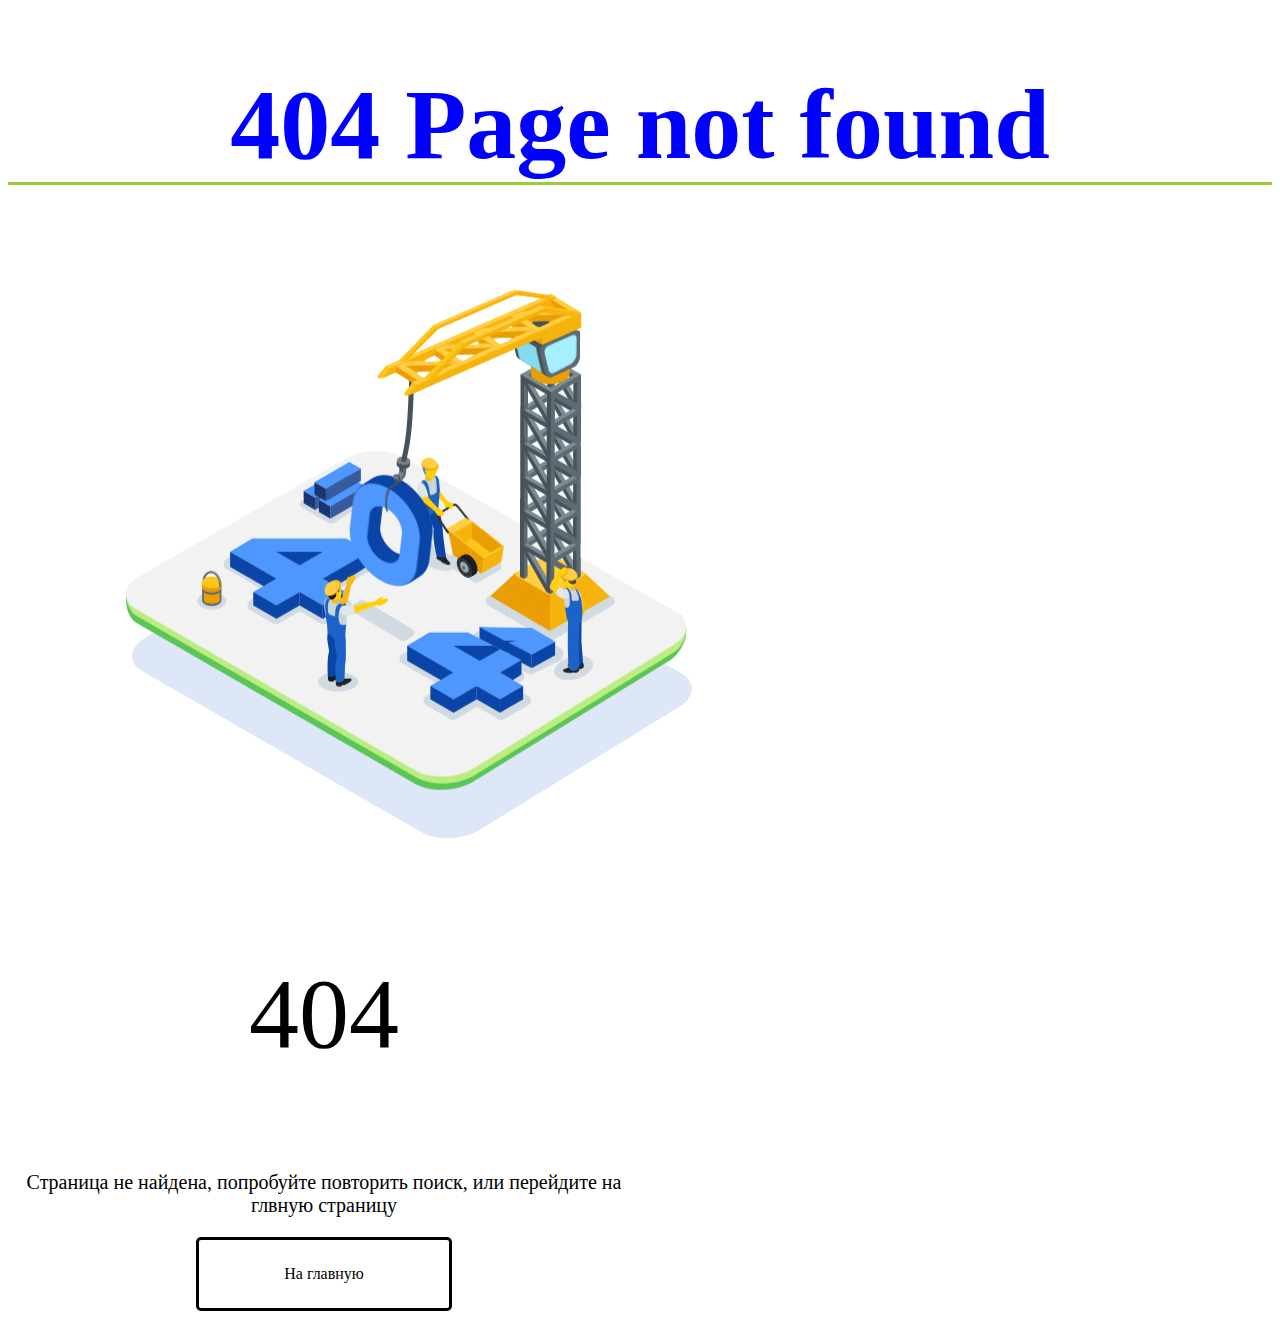
<file: home/18_flex/index.html>
<!DOCTYPE html>
<html lang="en">
<head>
    <meta charset="UTF-8">
    <link href="style.css" rel="stylesheet">
    <title>Document</title>
</head>
<body>
    <h1>404 Page not found</h1>
    <div class="flax_main">
        <div class="left">
            <p>404</p>
            <p>Страница не найдена, попробуйте повторить поиск, или перейдите на глвную страницу</p>
            <div class="button">На главную</div>
        </div>
        <div class="right">
            <img class="gif" src="404.gif" alt="Страница 404">
        </div>

    </div>
</body>
</html>
</file>
<file: home/18_flex/style.css>
.flax_main {
    display: flex;
   justify-content: space-between;
    flex-wrap: wrap;
    align-items: flex-start;

   
}
.left, .right {
    
    flex-flow: column wrap;
  flex-basis: 50%;
    align-items: center;
    text-align: center;
    
    
}
.left{
    order: 2;
}
.right{
    order: 1;
}
.flax_main p:first-child{
    
    font-size: 100px;
}
.flax_main p:nth-child(2){
    font-size: 20px;
}
.button {
    display: inline-flex;
    justify-content: space-around;
    padding:25px;
    border: 3px solid black;
    border-radius: 5px;
    width: 200px;
}
.button:hover {
    background: linear-gradient(to right, red, purple);
    border-radius: 15px;
   
    color: khaki;
    transition:  border-radius 1s, background 2s;
    transition:  color 1s,font-size 1s;
    font-size: 25px;
    animation: butt_home 2s  infinite;
}


@keyframes butt_home {	
    0%{
        border-top-right-radius:5px;
        border-bottom-left-radius:5px;
        background: #bae400;
        color: #0e22d6;
        }	
        50%{
            border-top-right-radius:35px;
            border-bottom-left-radius:45px;
            background: #0e22d6;
            color: khaki;
            }
       
        100% {
            border-top-right-radius:5px;
            border-bottom-left-radius:5px;
            background: #bae400;
            color: #0e22d6;
    }
}
h1 {
    text-align: center;
    color: blue;
    font-size: 100px;
    border-bottom: 3px solid yellowgreen;
}
</file>
